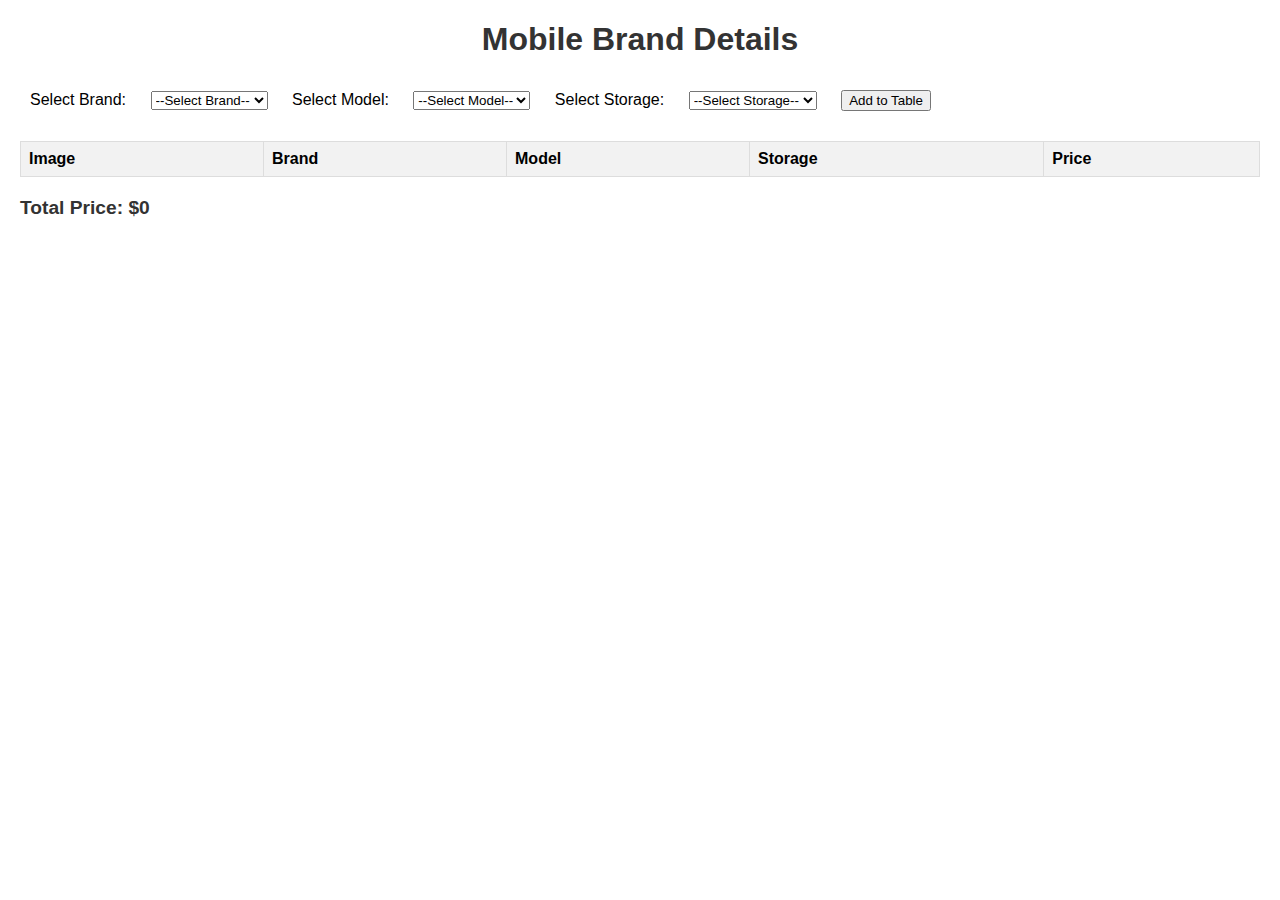
<file: exam -3/index.html>
<!DOCTYPE html>
<html lang="en">
<head>
    <meta charset="UTF-8">
    <meta name="viewport" content="width=device-width, initial-scale=1.0">
    <title>Mobile Details</title>
    <link rel="stylesheet" href="css/style.css">
</head>
<body>
    <h1>Mobile Brand Details</h1>

    <!-- Dropdown to select brand -->
    <label for="brand">Select Brand:</label>
    <select id="brand" onchange="updateModels()">
        <option value="">--Select Brand--</option>
        <option value="samsung">Samsung</option>
        <option value="apple">Apple</option>
        <option value="xiaomi">Xiaomi</option>
    </select>

    <!-- Dropdown to select model -->
    <label for="model">Select Model:</label>
    <select id="model">
        <option value="">--Select Model--</option>
    </select>

    <!-- Dropdown to select storage -->
    <label for="storage">Select Storage:</label>
    <select id="storage">
        <option value="">--Select Storage--</option>
        <option value="64GB">64GB</option>
        <option value="128GB">128GB</option>
        <option value="256GB">256GB</option>
    </select>

    <!-- Button to add selected item to the table -->
    <button onclick="addToTable()">Add to Table</button>

    <!-- Table to display selected mobile details -->
    <table id="mobileTable">
        <thead>
            <tr>
                <th>Image</th>
                <th>Brand</th>
                <th>Model</th>
                <th>Storage</th>
                <th>Price</th>
            </tr>
        </thead>
        <tbody>
            <!-- Rows will be added dynamically by JavaScript -->
        </tbody>
    </table>

    <!-- Display total price -->
    <div id="totalPrice">
        <strong>Total Price: $<span id="total">0</span></strong>
    </div>

    <script src="script.js"></script>
</body>
</html>
</file>
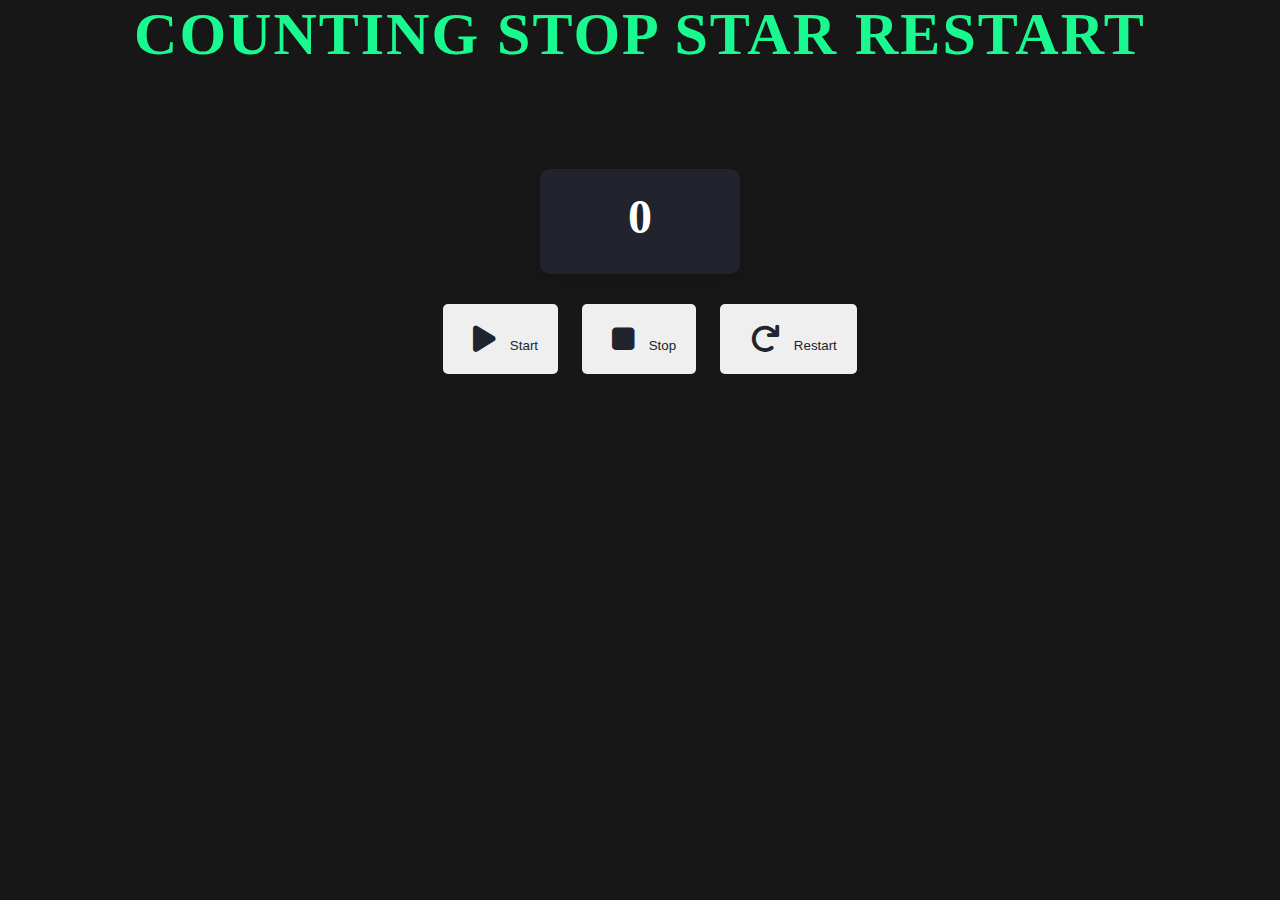
<file: exam counting/index.html>
<!DOCTYPE html>
<html lang="en">
<head>
    <meta charset="UTF-8">
    <meta name="viewport" content="width=device-width, initial-scale=1.0">
    <title> counting button </title>

    <link rel="stylesheet" href="https://cdnjs.cloudflare.com/ajax/libs/font-awesome/6.0.0-beta3/css/all.min.css">

    <link rel="stylesheet" href="css/style.css">
</head>
<body>
    <h2>counting stop star Restart 
        
    </h2>
    <div class="counters">
        <div class="counter">
            
            <span class="number" data-target="256">0</span>
            
            
        </div>
    </div>
    <div class="controls">
        <button id="startBtn"> <i class="fas fa-play"></i> Start</button>
        <button id="stopBtn"> <i class="fas fa-stop"></i> Stop</button>
        <button id="restartBtn"> <i class="fas fa-redo"></i> Restart</button>
    </div>

    <script src="script.js"></script>
</body>
</html>
</file>
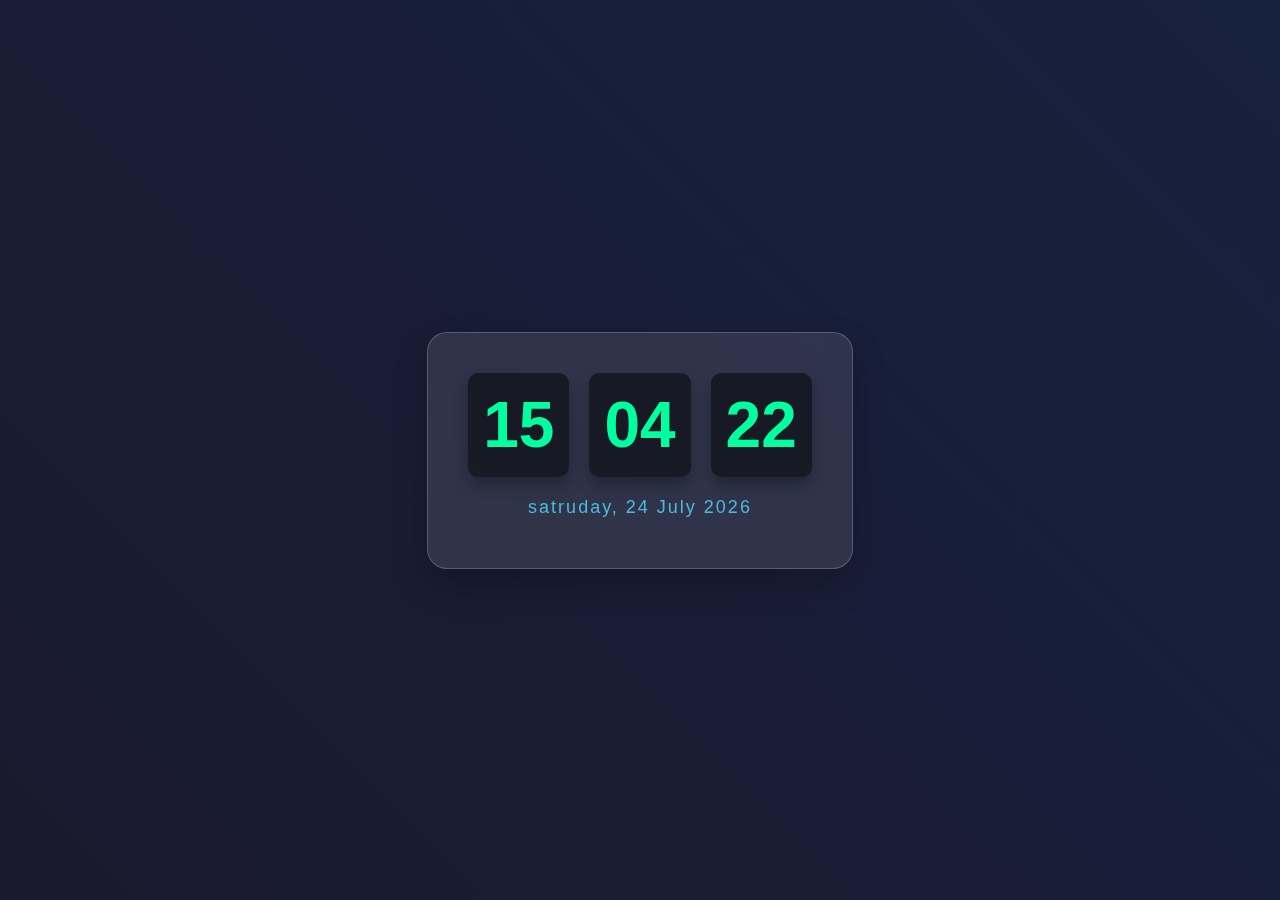
<file: time/index.html>
<!DOCTYPE html>
<html lang="en">
<head>
    <meta charset="UTF-8">
    <meta name="viewport" content="width=device-width, initial-scale=1.0">
    <title>Digital Clock</title>
    <link rel="stylesheet" href="css/style.css">
</head>
<body>
  

    <div class="clock-container">
        <div class="clock">
            <div class="time" id="hours">00
                <div class="label">Hours</div>
            </div>
            <div class="time" id="minutes">00
                <div class="label">Minutes</div>
            </div>
            <div class="time" id="seconds">00
                <div class="label">Seconds</div>
            </div>
        </div>
        <div class="date" id="date">Loading...</div>
    </div>

    

    <script src="index.js"></script>
</body>
</html>
</file>
<file: exam -3/css/style.css>
body {
    font-family: Arial, sans-serif;
    margin: 20px;
}

h1 {
    text-align: center;
    color: #333;
}

label, select, button {
    margin: 10px;
}

table {
    width: 100%;
    border-collapse: collapse;
    margin-top: 20px;
}

th, td {
    border: 1px solid #ddd;
    padding: 8px;
    text-align: left;
}

th {
    background-color: #f2f2f2;
}

img {
    width: 100px;
    height: auto;
}
#totalPrice {
    margin-top: 20px;
    font-size: 1.2em;
    color: #333;
}
</file>
<file: exam counting/css/style.css>
*{
    margin: 0;
    box-sizing: border-box;
    padding: 0;
}
body {
    display: flex;
    flex-direction: column;
    justify-content: center;
    align-items: center;
    height: 100%;
    background-color: #181717;
    margin: 0;
}

.counters {
    display: flex;
    justify-content: space-around;
    width: 80%;
    max-width: 1200px;
}
h2 {
    font-size: 60px;
    color: #19F98F;
    text-align: center;
    margin-bottom: 100px;
    font-weight: bold;
    text-transform: uppercase;
    letter-spacing: 2px;
}
.counter {
    text-align: center;
    background-color: #21242C;
    padding: 20px;
    border-radius: 10px;
    box-shadow: 0 4px 8px rgba(0, 0, 0, 0.1);
    width: 200px;
}

.number {
    font-size: 3em;
    font-weight: bold;
    color: #fff;
    display: block;
    margin-bottom: 10px;
}


i{
    font-size: 30px;
    color:  #21242C;;
    margin-bottom: 18px;
    margin: 10px;

}
.controls{
    margin: 30px;
}
button{

    padding: 10px 20px;
    margin-left: 20px;
   
    color: #21242C;;
    border: none;
    border-radius: 5px;
    cursor: pointer;
    transition: background-color 0.3s ease;
}
</file>
<file: time/css/style.css>
*{margin: auto;
padding: auto;
box-sizing: border-box;}
body {
    display: flex;
    justify-content: center;
    align-items: center;
    height: 100vh;
    margin: 0;
    background-color: #282828;
    color: #fff;
    font-family: 'Arial', sans-serif;
}

.digital-clock {
    text-align: center;
    background-color: #2F354C;
   
    padding: 100px;
}

.date {
    font-size: 60px;
    margin-bottom: 10px;
}

.time {
    font-size: 80px;
    font-weight: bold;
}


h2 {
    font-size: 60px;
    color: #19F98F;
    text-align: center;
    margin-bottom: 100px;
    font-weight: bold;
    text-transform: uppercase;
    letter-spacing: 2px;
}


body {
    display: flex;
    justify-content: center;
    align-items: center;
    min-height: 100vh;
    background: linear-gradient(45deg, #1a1a2e, #16213e);
    margin: 0;
    font-family: 'Orbitron', sans-serif;
    overflow: hidden;
}

.clock-container {
    background: rgba(255, 255, 255, 0.1);
    border-radius: 20px;
    backdrop-filter: blur(10px);
    border: 1px solid rgba(255, 255, 255, 0.2);
    padding: 40px;
    box-shadow: 0 15px 35px rgba(0, 0, 0, 0.2);
    text-align: center;
    transition: all 0.3s ease;
}

.clock {
    display: flex;
    justify-content: center;
    align-items: center;
    gap: 20px;
}

.time {
    background: rgba(0, 0, 0, 0.5);
    border-radius: 10px;
    padding: 15px;
    min-width: 100px;
    color: #00ff9f;
    font-size: 4rem;
    font-weight: bold;
    position: relative;
    overflow: hidden;
    box-shadow: 0 8px 15px rgba(0, 0, 0, 0.3);
    transition: transform 0.2s ease;
}



.label {
    position: absolute;
    bottom: -25px;
    left: 0;
    width: 100%;
    color: #4eb8dd;
    font-size: 0.8rem;
    text-transform: uppercase;
}

.date {
    margin-top: 20px;
    color: #4eb8dd;
    font-size: 18px;
    letter-spacing: 2px;
}
</file>
